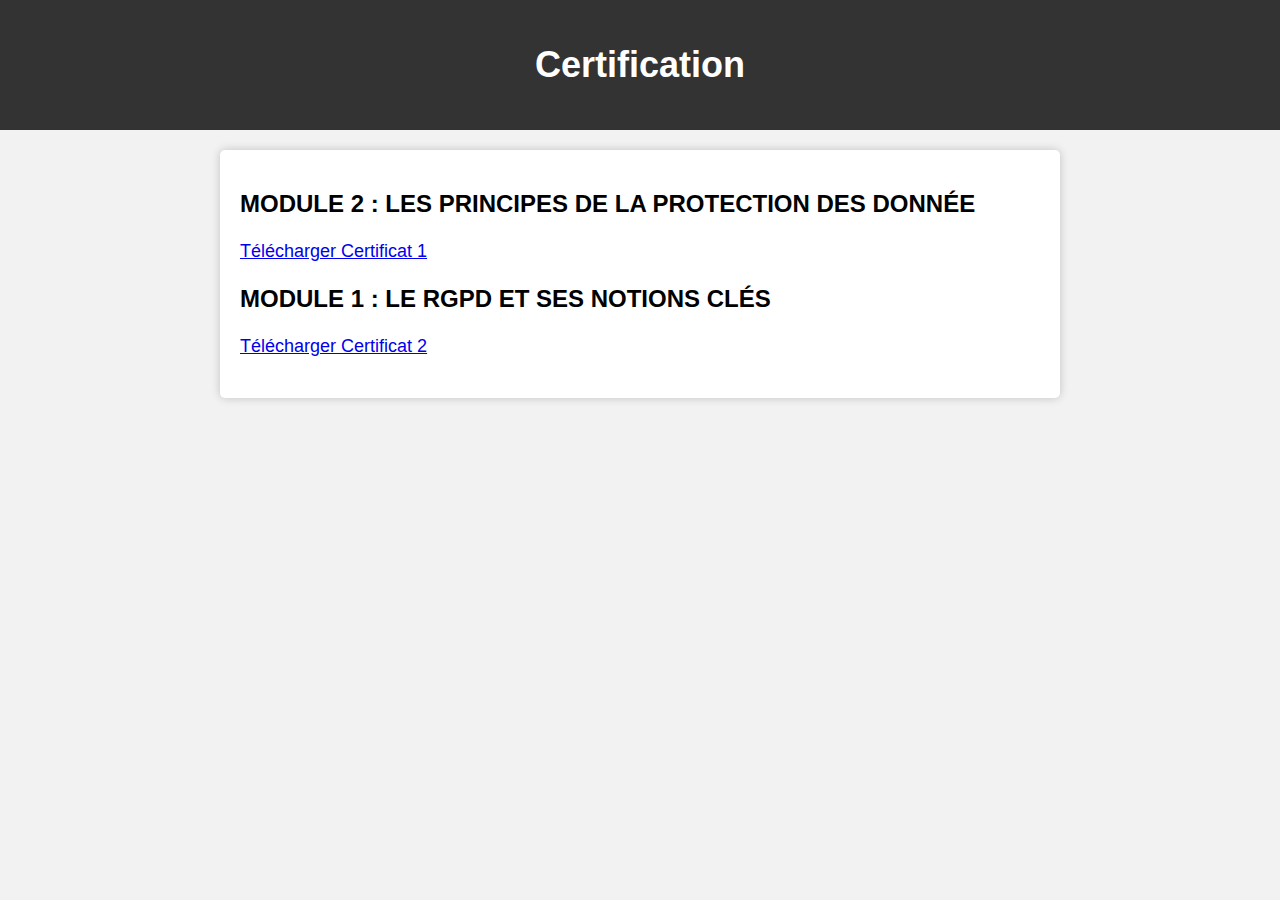
<file: certifier.html>
<!DOCTYPE html>
<html>
<head>
    <meta charset="UTF-8">
    <title>Certification</title>
    <style>
        body {
            font-family: Arial, sans-serif;
            background-color: #f2f2f2;
            margin: 0;
            padding: 0;
        }
        header {
            background-color: #333;
            color: #fff;
            text-align: center;
            padding: 20px;
        }
        h1 {
            font-size: 36px;
        }
        .container {
            max-width: 800px;
            margin: 20px auto;
            background-color: #fff;
            padding: 20px;
            border-radius: 5px;
            box-shadow: 0 0 10px rgba(0, 0, 0, 0.2);
        }
        p {
            font-size: 18px;
            line-height: 1.5;
        }
    </style>
</head>
<body>
    <header>
        <h1>Certification
    </header>

    <div class="container">
        <h2>MODULE 2 : LES PRINCIPES DE LA PROTECTION DES DONNÉE</h2>
        <p> <a href="certifer2.pdf  " download="Certificat1.pdf">Télécharger Certificat 1</a></p>

        <h2>MODULE 1 : LE RGPD ET SES NOTIONS CLÉS</h2>
        <p> <a href="certifer1.pdf" download="Certificat1.pdf">Télécharger Certificat 2</a></p>
    </div>
</body>
</html>
</file>
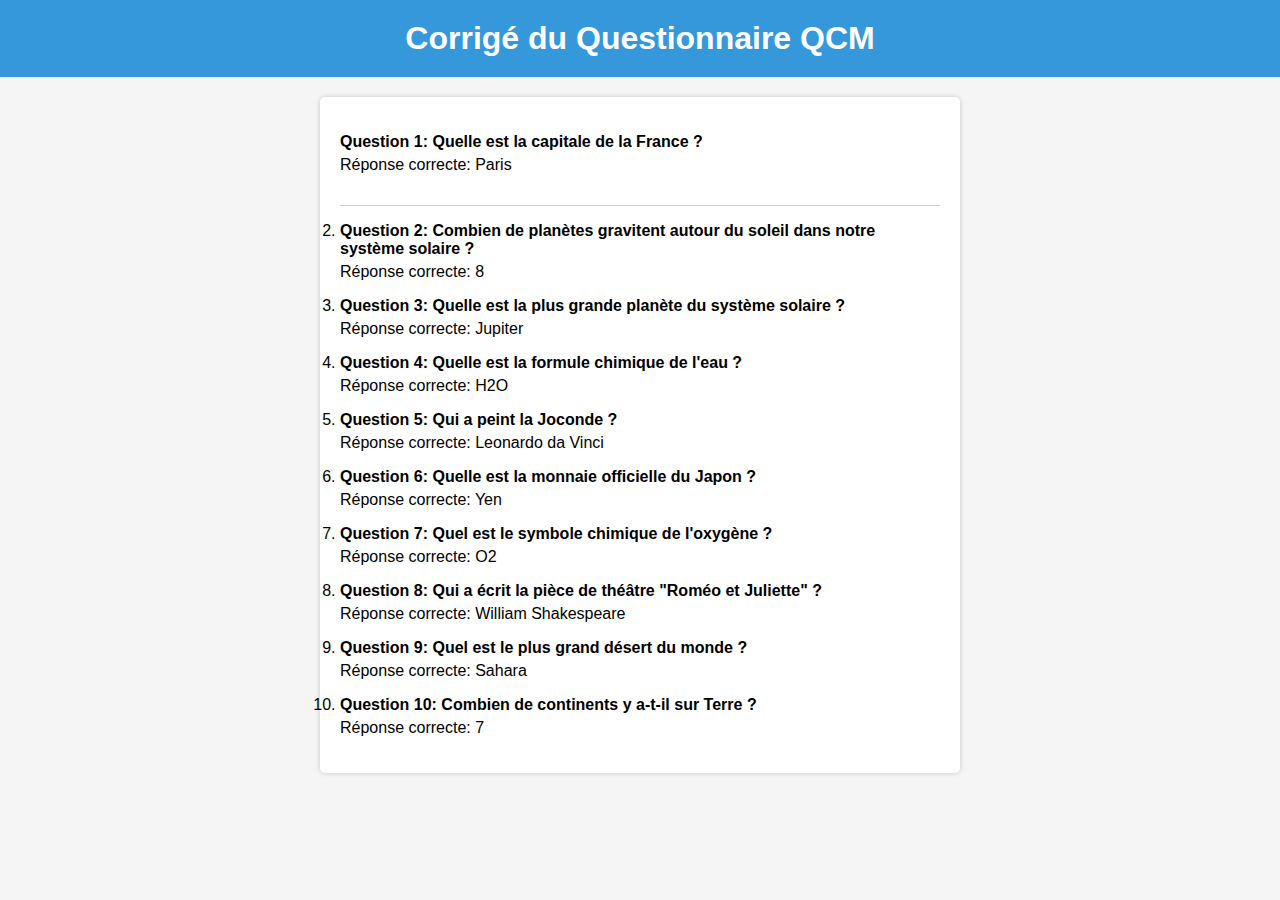
<file: corrigé.html>
<!DOCTYPE html>
<html lang="fr" class="corrigé">
<head>
    <meta charset="UTF-8">
    <title>Corrigé du Questionnaire QCM</title>
    <link rel="stylesheet" href="style.css">
</head>
<body class="corrigé">
    <h1 class="corrigé">Corrigé du Questionnaire QCM</h1>
    <ol class="corrigé">
        <li class="corrigé">
            <p class="corrigé">Question 1: Quelle est la capitale de la France ?</p>
            <p class="réponse">Réponse correcte: Paris</p>
        </li>
        <li>

            <p class="corrigé">Question 2: Combien de planètes gravitent autour du soleil dans notre système solaire ?</p>
            <p class="réponse">Réponse correcte: 8</p>
        </li>
        <li>
            <p class="corrigé">Question 3: Quelle est la plus grande planète du système solaire ?</p>
            <p class="réponse">Réponse correcte: Jupiter</p>
        </li>
        
        <li>
            <p class="corrigé">Question 4: Quelle est la formule chimique de l'eau ?</p>
            <p class="réponse">Réponse correcte: H2O</p>
        </li>
        <li>
            <p class="corrigé">Question 5: Qui a peint la Joconde ?</p>
            <p class="réponse">Réponse correcte: Leonardo da Vinci</p>
        </li>
        <li>
            <p class="corrigé">Question 6: Quelle est la monnaie officielle du Japon ?</p>
            <p class="réponse">Réponse correcte: Yen</p>
        </li>
        <li>
            <p class="corrigé">Question 7: Quel est le symbole chimique de l'oxygène ?</p>
            <p class="réponse">Réponse correcte: O2</p>
        </li>
        <li>
            <p class="corrigé">Question 8: Qui a écrit la pièce de théâtre "Roméo et Juliette" ?</p>
            <p class="réponse">Réponse correcte: William Shakespeare</p>
        </li>
        <li>
            <p class="corrigé">Question 9: Quel est le plus grand désert du monde ?</p>
            <p class="réponse">Réponse correcte: Sahara</p>
        </li>
        <li>
            <p class="corrigé">Question 10: Combien de continents y a-t-il sur Terre ?</p>
            <p class="réponse">Réponse correcte: 7</p>
        </li>

    </ol>
</body>
</html>
</file>
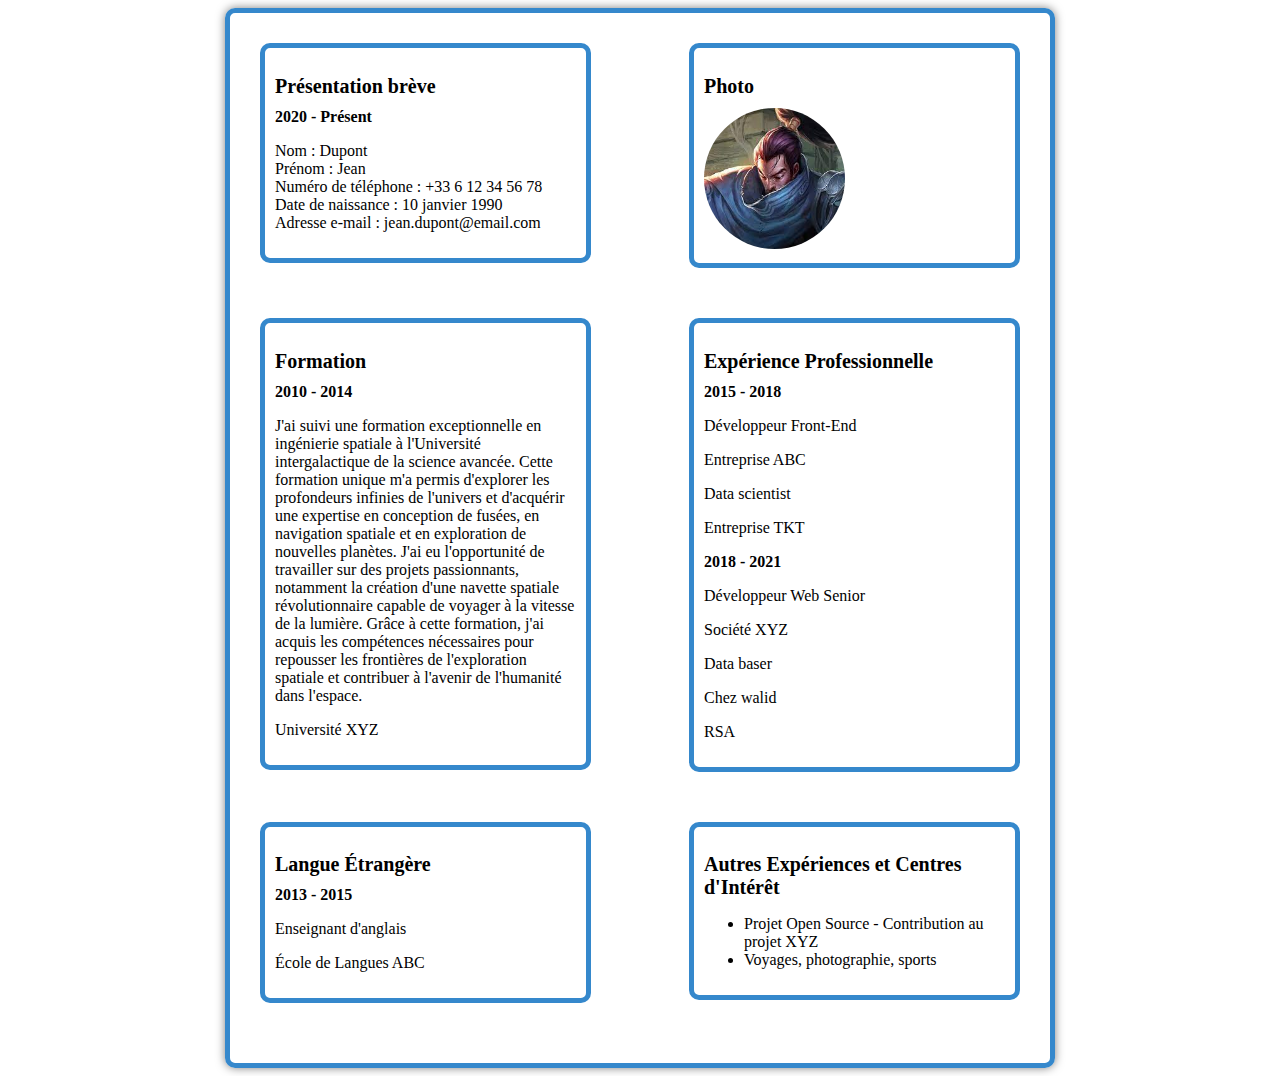
<file: cv.html>
<!DOCTYPE html>
<html>
<head>
    <meta charset="UTF-8">
    <title>Mon CV</title>
    <link rel="stylesheet" type="text/css" href="style_cv.css">
</head>
<body>
    <div id="cv-container">
        <!-- Section Présentation brève -->
        <div class="section">
            <div class="section-border">
                <div class="section-header">
                    <h2>Présentation brève</h2>
                </div>
                <div class="section-content">
                    <div class="dates">
                        <div class="date">2020 - Présent</div>
                    </div>
                    <div class="content">
                        <p>Nom : Dupont<br>
                        Prénom : Jean<br>
                        Numéro de téléphone : +33 6 12 34 56 78<br>
                        Date de naissance : 10 janvier 1990<br>
                        Adresse e-mail : jean.dupont@email.com</p>
                    </div>
                </div>
            </div>
        </div>

        <!-- Section Photo -->
        <div class="section">
            <div class="section-border">
                <div class="section-header">
                    <h2>Photo</h2>
                </div>
                <div class="section-content">
                    <div class="content">
                        <img src="imgyas.jpg" alt="Ma photo de profil">
                    </div>
                </div>
            </div>
        </div>
        
        <!-- Section Formation -->
        <div class="section">
            <div class="section-border">
                <div class="section-header">
                    <h2>Formation</h2>
                </div>
                <div class="section-content">
                    <div class="dates">
                        <div class="date">2010 - 2014</div>
                    </div>
                    <div class="content">
                        <p>J'ai suivi une formation exceptionnelle en ingénierie spatiale à l'Université intergalactique de la science avancée. Cette formation unique m'a permis d'explorer les profondeurs infinies de l'univers et d'acquérir une expertise en conception de fusées, en navigation spatiale et en exploration de nouvelles planètes. J'ai eu l'opportunité de travailler sur des projets passionnants, notamment la création d'une navette spatiale révolutionnaire capable de voyager à la vitesse de la lumière. Grâce à cette formation, j'ai acquis les compétences nécessaires pour repousser les frontières de l'exploration spatiale et contribuer à l'avenir de l'humanité dans l'espace.</p>
                        <p>Université XYZ</p>
                    </div>
                </div>
            </div>
        </div>

        <!-- Section Expérience Professionnelle -->
        <div class="section">
            <div class="section-border">
                <div class="section-header">
                    <h2>Expérience Professionnelle</h2>
                </div>
                <div class="section-content">
                    <div class="dates">
                        <div class="date">2015 - 2018</div>
                    </div>
                    <div class="content">
                        <p>Développeur Front-End</p>
                        <p>Entreprise ABC</p>
                        <p> Data scientist</p>
                         <p> Entreprise TKT</p>
                    </div>
                </div>
                <div class="dates">
                    <div class="date">2018 - 2021</div>
                </div>
                <div class="content">
                    <p>Développeur Web Senior</p>
                    <p>Société XYZ</p>
                    <p>Data baser</p>
                    <p>Chez walid</p>
                    <p>RSA</p>
                </div>
            </div>
        </div>

        <!-- Section Langue Étrangère -->
        <div class="section">
            <div class="section-border">
                <div class="section-header">
                    <h2>Langue Étrangère</h2>
                </div>
                <div class="section-content">
                    <div class="dates">
                        <div class="date">2013 - 2015</div>
                    </div>
                    <div class="content">
                        <p>Enseignant d'anglais</p>
                        <p>École de Langues ABC</p>
                    </div>
                </div>
            </div>
        </div>

        <!-- Section Autres Expériences et Centres d'Intérêt -->
        <div class="section">
            <div class="section-border">
                <div class="section-header">
                    <h2>Autres Expériences et Centres d'Intérêt</h2>
                </div>
                <div class="section-content">
                    <div class="content">
                        <ul>
                            <li>Projet Open Source - Contribution au projet XYZ</li>
                            <li>Voyages, photographie, sports</li>
                        </ul>
                    </div>
                </div>
            </div>
        </div>
    </div>
</body>
</html>
</file>
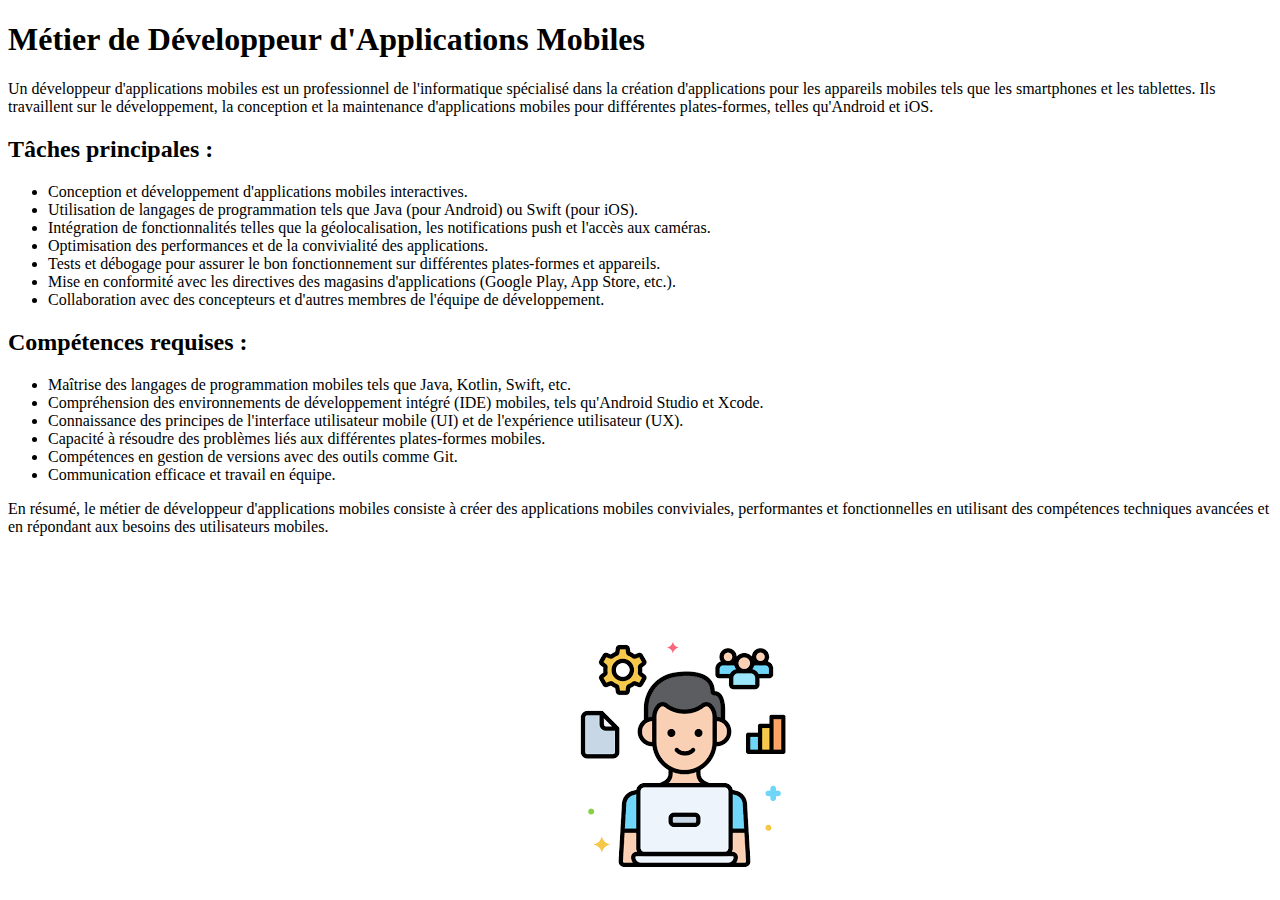
<file: développeurdapplicationsmobiles.html>
<!DOCTYPE html>
<html>
<head>
    <meta charset="UTF-8">
    <title>Développeur d'Applications Mobiles</title>
</head>
<body>
    <h1>Métier de Développeur d'Applications Mobiles</h1>
    <p>Un développeur d'applications mobiles est un professionnel de l'informatique spécialisé dans la création d'applications pour les appareils mobiles tels que les smartphones et les tablettes. Ils travaillent sur le développement, la conception et la maintenance d'applications mobiles pour différentes plates-formes, telles qu'Android et iOS.</p>

    <h2>Tâches principales :</h2>
    <ul>
        <li>Conception et développement d'applications mobiles interactives.</li>
        <li>Utilisation de langages de programmation tels que Java (pour Android) ou Swift (pour iOS).</li>
        <li>Intégration de fonctionnalités telles que la géolocalisation, les notifications push et l'accès aux caméras.</li>
        <li>Optimisation des performances et de la convivialité des applications.</li>
        <li>Tests et débogage pour assurer le bon fonctionnement sur différentes plates-formes et appareils.</li>
        <li>Mise en conformité avec les directives des magasins d'applications (Google Play, App Store, etc.).</li>
        <li>Collaboration avec des concepteurs et d'autres membres de l'équipe de développement.</li>
    </ul>

    <h2>Compétences requises :</h2>
    <ul>
        <li>Maîtrise des langages de programmation mobiles tels que Java, Kotlin, Swift, etc.</li>
        <li>Compréhension des environnements de développement intégré (IDE) mobiles, tels qu'Android Studio et Xcode.</li>
        <li>Connaissance des principes de l'interface utilisateur mobile (UI) et de l'expérience utilisateur (UX).</li>
        <li>Capacité à résoudre des problèmes liés aux différentes plates-formes mobiles.</li>
        <li>Compétences en gestion de versions avec des outils comme Git.</li>
        <li>Communication efficace et travail en équipe.</li>
    </ul>

    <p>En résumé, le métier de développeur d'applications mobiles consiste à créer des applications mobiles conviviales, performantes et fonctionnelles en utilisant des compétences techniques avancées et en répondant aux besoins des utilisateurs mobiles.</p>
    <iframe width="560" height="315" src="https://www.youtube.com/embed/8CR40Dp1srw?si=1k_84-kwub_MlxjH" title="YouTube video player" frameborder="0" allow="accelerometer; autoplay; clipboard-write; encrypted-media; gyroscope; picture-in-picture; web-share" allowfullscreen></iframe>
      <img src="img3.png">
</body>
</html>
</file>
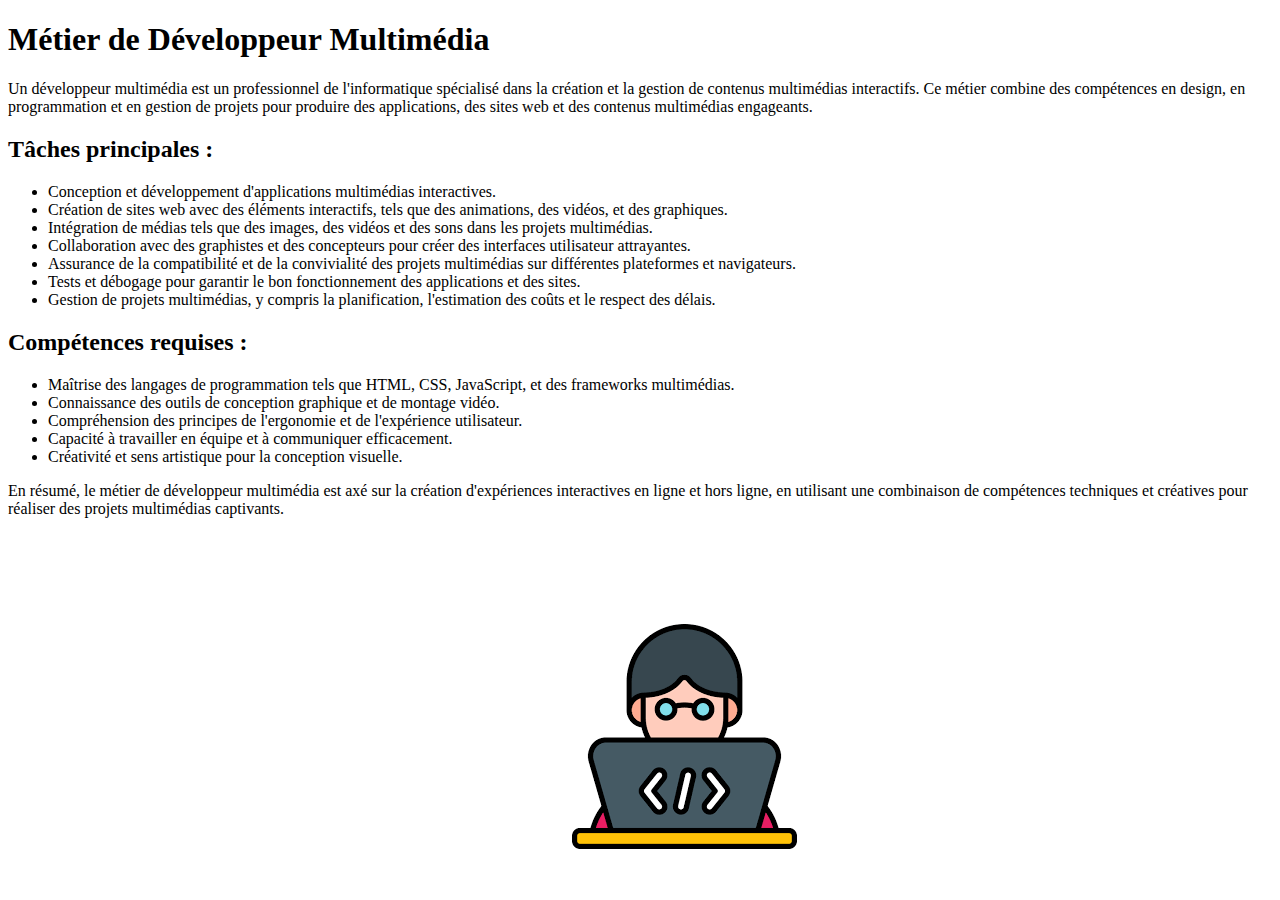
<file: développeurmultimédia.html>
<!DOCTYPE html>
<html>
<head>
    <meta charset="UTF-8">
    <title>développeur Multimédia</title>
</head>
<body>
    <h1>Métier de Développeur Multimédia</h1>
    <p>Un développeur multimédia est un professionnel de l'informatique spécialisé dans la création et la gestion de contenus multimédias interactifs. Ce métier combine des compétences en design, en programmation et en gestion de projets pour produire des applications, des sites web et des contenus multimédias engageants.</p>

    <h2>Tâches principales :</h2>
    <ul>
        <li>Conception et développement d'applications multimédias interactives.</li>
        <li>Création de sites web avec des éléments interactifs, tels que des animations, des vidéos, et des graphiques.</li>
        <li>Intégration de médias tels que des images, des vidéos et des sons dans les projets multimédias.</li>
        <li>Collaboration avec des graphistes et des concepteurs pour créer des interfaces utilisateur attrayantes.</li>
        <li>Assurance de la compatibilité et de la convivialité des projets multimédias sur différentes plateformes et navigateurs.</li>
        <li>Tests et débogage pour garantir le bon fonctionnement des applications et des sites.</li>
        <li>Gestion de projets multimédias, y compris la planification, l'estimation des coûts et le respect des délais.</li>
    </ul>

    <h2>Compétences requises :</h2>
    <ul>
        <li>Maîtrise des langages de programmation tels que HTML, CSS, JavaScript, et des frameworks multimédias.</li>
        <li>Connaissance des outils de conception graphique et de montage vidéo.</li>
        <li>Compréhension des principes de l'ergonomie et de l'expérience utilisateur.</li>
        <li>Capacité à travailler en équipe et à communiquer efficacement.</li>
        <li>Créativité et sens artistique pour la conception visuelle.</li>
    </ul>

    <p>En résumé, le métier de développeur multimédia est axé sur la création d'expériences interactives en ligne et hors ligne, en utilisant une combinaison de compétences techniques et créatives pour réaliser des projets multimédias captivants.</p>
    <iframe width="560" height="315" src="https://www.youtube.com/embed/6lE5dtSgB0k?si=aPE3kZfXU5EXpU_w" title="YouTube video player" frameborder="0" allow="accelerometer; autoplay; clipboard-write; encrypted-media; gyroscope; picture-in-picture; web-share" allowfullscreen></iframe>
    <img src="img2.png">
</body>
</html>
</file>
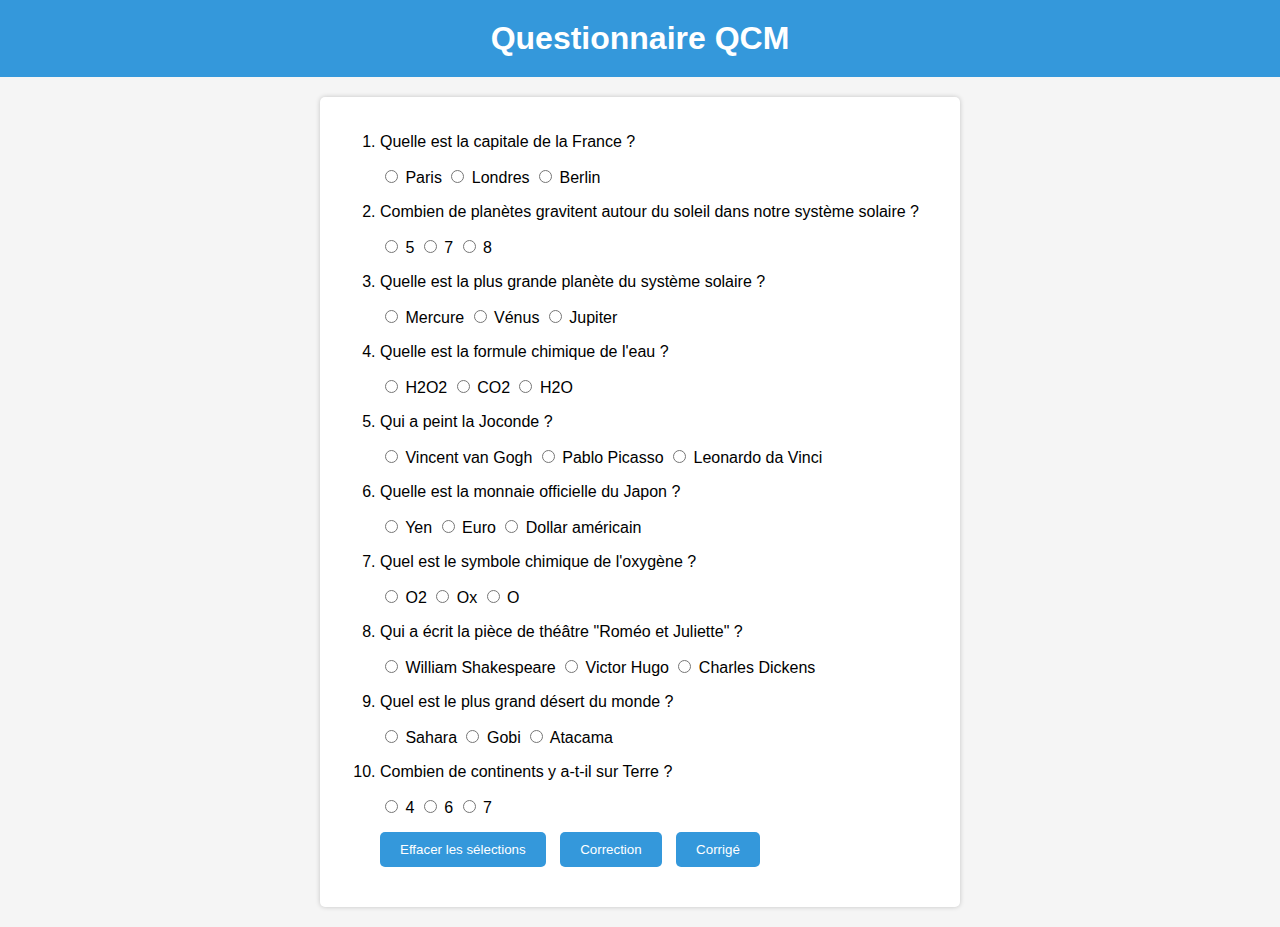
<file: html.html>
<!DOCTYPE html>
<html lang="fr">
<head>
    <meta charset="UTF-8">
    <title>Questionnaire QCM</title>
    <link rel="stylesheet" href="style.css">
</head>
<body>
    <h1>Questionnaire QCM</h1>
    <form id="qcmForm">
        <ol>
            <li data-correct="Paris">
                <p>Quelle est la capitale de la France ?</p>
                <label>
                    <input type="radio" name="q1" value="Paris"> Paris
                </label>
                <label>
                    <input type="radio" name="q1" value="Londres"> Londres
                </label>
                <label>
                    <input type="radio" name="q1" value="Berlin"> Berlin
                </label>
            </li>
            
            <li data-correct="8">
                <p>Combien de planètes gravitent autour du soleil dans notre système solaire ?</p>
                <label>
                    <input type="radio" name="q2" value="5"> 5
                </label>
                <label>
                    <input type="radio" name="q2" value="7"> 7
                </label>
                <label>
                    <input type="radio" name="q2" value="8"> 8
                </label>
            </li>

                <li data-correct="Jupiter">
                <p>Quelle est la plus grande planète du système solaire ?</p>
                <label>
                    <input type="radio" name="q3" value="Mercure"> Mercure
                </label>
                <label>
                    <input type="radio" name="q3" value="Vénus"> Vénus
                </label>
                <label>
                    <input type="radio" name="q3" value="Jupiter"> Jupiter
                </label>
            </li>


                <li data-correct="H20">
                <p>Quelle est la formule chimique de l'eau ?</p>
                <label>
                    <input type="radio" name="q4" value="H2O2"> H2O2
                </label>
                <label>
                    <input type="radio" name="q4" value="CO2"> CO2
                </label>
                <label>
                    <input type="radio" name="q4" value="H2O"> H2O
                </label>
            </li>
                <li data-correct="Leonardo da Vinci">
                <p>Qui a peint la Joconde ?</p>
                <label>
                    <input type="radio" name="q5" value="Vincent van Gogh"> Vincent van Gogh
                </label>
                <label>
                    <input type="radio" name="q5" value="Pablo Picasso"> Pablo Picasso
                </label>
                <label>
                    <input type="radio" name="q5" value="Leonardo da Vinci"> Leonardo da Vinci
                </label>
            </li>

                <li data-correct="Yen">
                <p>Quelle est la monnaie officielle du Japon ?</p>
                <label>
                    <input type="radio" name="q6" value="Yen"> Yen
                </label>
                <label>
                    <input type="radio" name="q6" value="Euro"> Euro
                </label>
                <label>
                    <input type="radio" name="q6" value="Dollar américain"> Dollar américain
                </label>
            </li>

                <li data-correct="O2">
                <p>Quel est le symbole chimique de l'oxygène ?</p>
                <label>
                    <input type="radio" name="q7" value="O2"> O2
                </label>
                <label>
                    <input type="radio" name="q7" value="Ox"> Ox
                </label>
                <label>
                    <input type="radio" name="q7" value="O"> O
                </label>
            </li>

                <li data-correct="William Shakespeare">
                <p>Qui a écrit la pièce de théâtre "Roméo et Juliette" ?</p>
                <label>
                    <input type="radio" name="q8" value="William Shakespeare"> William Shakespeare
                </label>
                <label>
                    <input type="radio" name="q8" value="Victor Hugo"> Victor Hugo
                </label>
                <label>
                    <input type="radio" name="q8" value="Charles Dickens"> Charles Dickens
                </label>
            </li>

                <li data-correct="Sahara">
                <p>Quel est le plus grand désert du monde ?</p>
                <label>
                    <input type="radio" name="q9" value="Sahara"> Sahara
                </label>
                <label>
                    <input type="radio" name="q9" value="Gobi"> Gobi
                </label>
                <label>
                    <input type="radio" name="q9" value="Atacama"> Atacama
                </label>
            </li>

                <li data-correct="7">
                <p>Combien de continents y a-t-il sur Terre ?</p>
                <label>
                    <input type="radio" name="q10" value="4"> 4
                </label>
                <label>
                    <input type="radio" name="q10" value="6"> 6
                </label>
                <label>
                    <input type="radio" name="q10" value="7"> 7
                </label>
            </li>
        <button type="button" id="clearSelections">Effacer les sélections</button>
        <button type="button" id="correction">Correction</button>
        <button type="button" id="showCorrigé">Corrigé</button>
    </form>
    <div id="score"></div>
    <script src="script.js"></script>
</body>
</html>
</file>
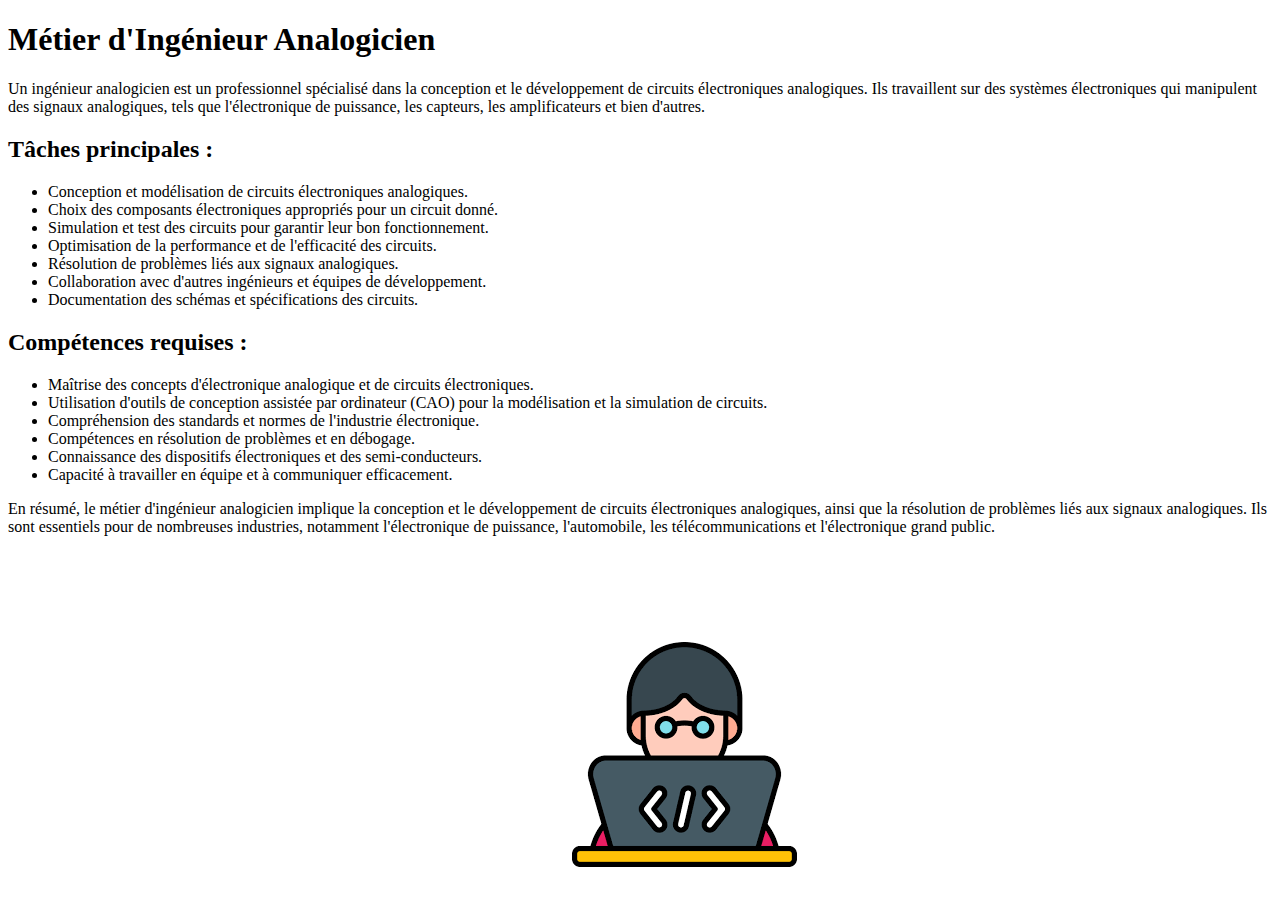
<file: ingénieur_analogicien.html>
<!DOCTYPE html>
<html>
<head>
    <meta charset="UTF-8">
    <title>ingénieur Analogicien</title>
</head>
<body>
    <h1>Métier d'Ingénieur Analogicien</h1>
    <p>Un ingénieur analogicien est un professionnel spécialisé dans la conception et le développement de circuits électroniques analogiques. Ils travaillent sur des systèmes électroniques qui manipulent des signaux analogiques, tels que l'électronique de puissance, les capteurs, les amplificateurs et bien d'autres.</p>

    <h2>Tâches principales :</h2>
    <ul>
        <li>Conception et modélisation de circuits électroniques analogiques.</li>
        <li>Choix des composants électroniques appropriés pour un circuit donné.</li>
        <li>Simulation et test des circuits pour garantir leur bon fonctionnement.</li>
        <li>Optimisation de la performance et de l'efficacité des circuits.</li>
        <li>Résolution de problèmes liés aux signaux analogiques.</li>
        <li>Collaboration avec d'autres ingénieurs et équipes de développement.</li>
        <li>Documentation des schémas et spécifications des circuits.</li>
    </ul>

    <h2>Compétences requises :</h2>
    <ul>
        <li>Maîtrise des concepts d'électronique analogique et de circuits électroniques.</li>
        <li>Utilisation d'outils de conception assistée par ordinateur (CAO) pour la modélisation et la simulation de circuits.</li>
        <li>Compréhension des standards et normes de l'industrie électronique.</li>
        <li>Compétences en résolution de problèmes et en débogage.</li>
        <li>Connaissance des dispositifs électroniques et des semi-conducteurs.</li>
        <li>Capacité à travailler en équipe et à communiquer efficacement.</li>
    </ul>

    <p>En résumé, le métier d'ingénieur analogicien implique la conception et le développement de circuits électroniques analogiques, ainsi que la résolution de problèmes liés aux signaux analogiques. Ils sont essentiels pour de nombreuses industries, notamment l'électronique de puissance, l'automobile, les télécommunications et l'électronique grand public.</p>
    <iframe width="560" height="315" src="https://www.youtube.com/embed/hFrAc9gET9M?si=R_4Zbk0HWDU6Tjze" title="YouTube video player" frameborder="0" allow="accelerometer; autoplay; clipboard-write; encrypted-media; gyroscope; picture-in-picture; web-share" allowfullscreen></iframe>
      <img src="img2.png">
</body>
</html>
</file>
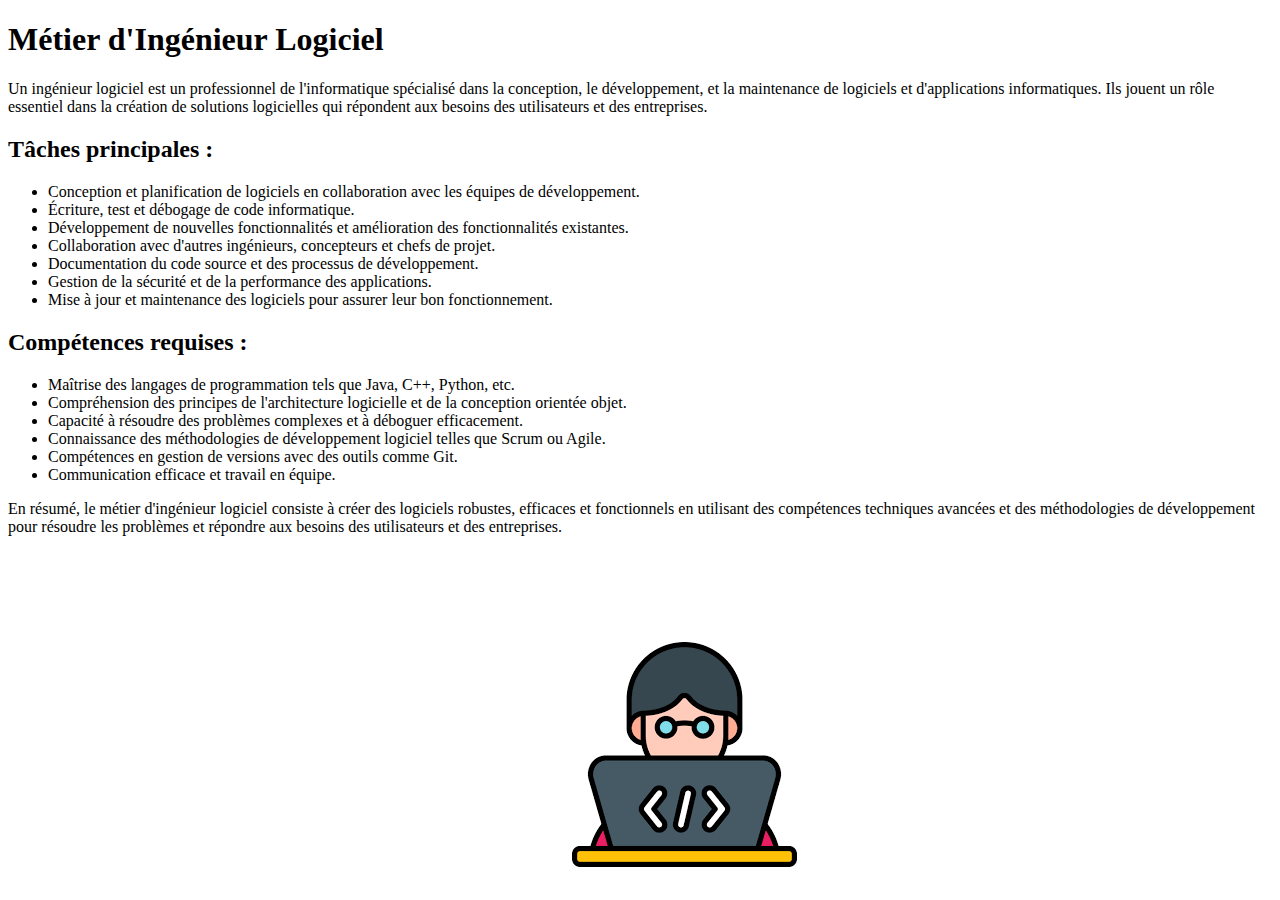
<file: ingénieurlogiciel.html>
<!DOCTYPE html>
<html>
<head>
    <meta charset="UTF-8">
    <title>Ingénieur Logiciel</title>
</head>
<body>
    <h1>Métier d'Ingénieur Logiciel</h1>
    <p>Un ingénieur logiciel est un professionnel de l'informatique spécialisé dans la conception, le développement, et la maintenance de logiciels et d'applications informatiques. Ils jouent un rôle essentiel dans la création de solutions logicielles qui répondent aux besoins des utilisateurs et des entreprises.</p>

    <h2>Tâches principales :</h2>
    <ul>
        <li>Conception et planification de logiciels en collaboration avec les équipes de développement.</li>
        <li>Écriture, test et débogage de code informatique.</li>
        <li>Développement de nouvelles fonctionnalités et amélioration des fonctionnalités existantes.</li>
        <li>Collaboration avec d'autres ingénieurs, concepteurs et chefs de projet.</li>
        <li>Documentation du code source et des processus de développement.</li>
        <li>Gestion de la sécurité et de la performance des applications.</li>
        <li>Mise à jour et maintenance des logiciels pour assurer leur bon fonctionnement.</li>
    </ul>

    <h2>Compétences requises :</h2>
    <ul>
        <li>Maîtrise des langages de programmation tels que Java, C++, Python, etc.</li>
        <li>Compréhension des principes de l'architecture logicielle et de la conception orientée objet.</li>
        <li>Capacité à résoudre des problèmes complexes et à déboguer efficacement.</li>
        <li>Connaissance des méthodologies de développement logiciel telles que Scrum ou Agile.</li>
        <li>Compétences en gestion de versions avec des outils comme Git.</li>
        <li>Communication efficace et travail en équipe.</li>
    </ul>

    <p>En résumé, le métier d'ingénieur logiciel consiste à créer des logiciels robustes, efficaces et fonctionnels en utilisant des compétences techniques avancées et des méthodologies de développement pour résoudre les problèmes et répondre aux besoins des utilisateurs et des entreprises.</p>
    <iframe width="560" height="315" src="https://www.youtube.com/embed/CJUoVcRI2KQ?si=Z18TfzUaQulyU9n7" title="YouTube video player" frameborder="0" allow="accelerometer; autoplay; clipboard-write; encrypted-media; gyroscope; picture-in-picture; web-share" allowfullscreen></iframe>
      <img src="img2.png">
</body>
</html>
</file>
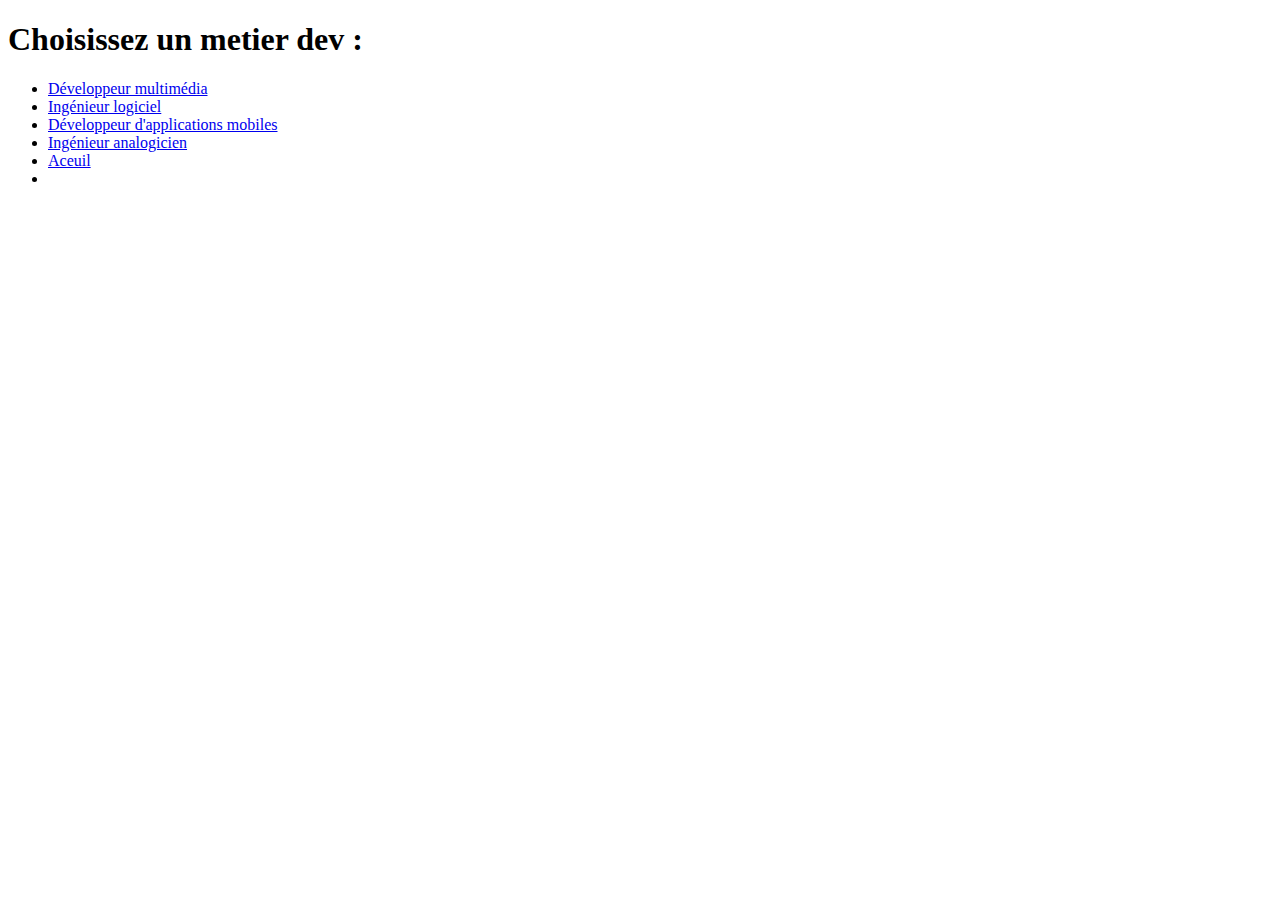
<file: liens.html>
<!DOCTYPE html>
<html>
<head>
    <meta charset="UTF-8">
    <title>metier dev</title>
</head>
<body>
    <h1>Choisissez un metier dev :</h1>
    <ul>
        <li><a href="développeurmultimédia.html" target="presentation">Développeur multimédia</a></li>
        <li><a href="ingénieurlogiciel.html" target="presentation">Ingénieur logiciel</a></li>
        <li><a href="développeurdapplicationsmobiles.html" target="presentation">Développeur d'applications mobiles</a></li>
        <li><a href="ingénieur_analogicien.html"target="presentation">Ingénieur analogicien</a></li>
         <li><a href="presentation.html" target="presentation">Aceuil</a></li>
        <li><a href="html.html"</li>
    </ul>
    </ul>
</body>
</html>
</file>
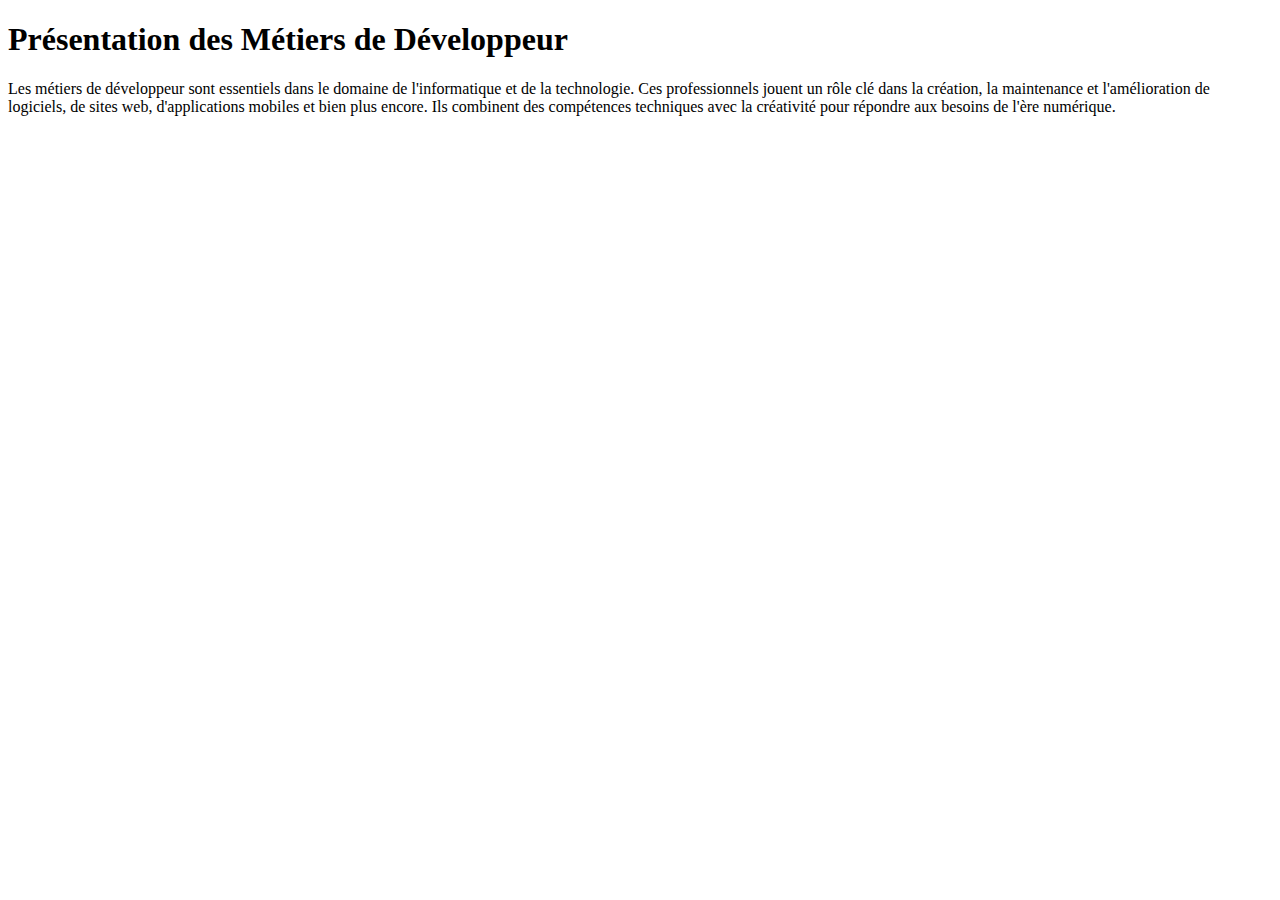
<file: presentation.html>
<!DOCTYPE html>
<html>
<head>
    <meta charset="UTF-8">
    <title>présentation des Métiers de Développeur</title>
</head>
<body>
    <h1>Présentation des Métiers de Développeur</h1>
    <p>Les métiers de développeur sont essentiels dans le domaine de l'informatique et de la technologie. Ces professionnels jouent un rôle clé dans la création, la maintenance et l'amélioration de logiciels, de sites web, d'applications mobiles et bien plus encore. Ils combinent des compétences techniques avec la créativité pour répondre aux besoins de l'ère numérique.</p>
</body>
</html>
</file>
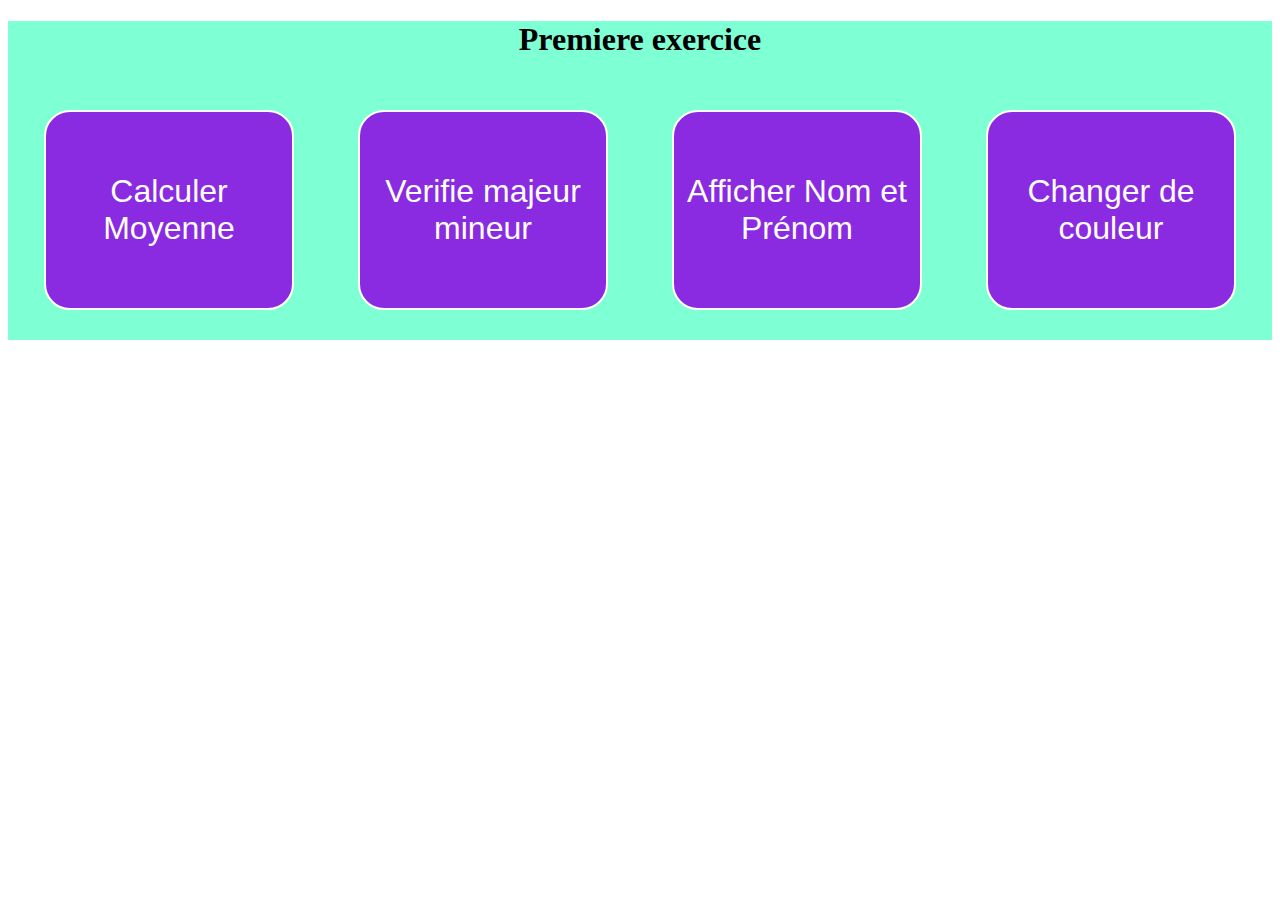
<file: Tp6.html>
<!DOCTYPE html>
<html lang="en">
<head>
    <script src="Tp6.js"></script>
    <link rel="stylesheet" type="text/css" href="Tp6.css">
</head>
<body>
    <center>
        <h1> Premiere exercice </h1>
        <button onclick="calcul_moyenne()">Calculer Moyenne</button>
        <button onclick="test_age()">Verifie majeur mineur</button>
        <button onclick="affiche_nom_prenom()">Afficher Nom et Prénom</button>
        <button onclick="change_couleur()">Changer de couleur</button>


    </center>
    
</body>
</html>
</file>
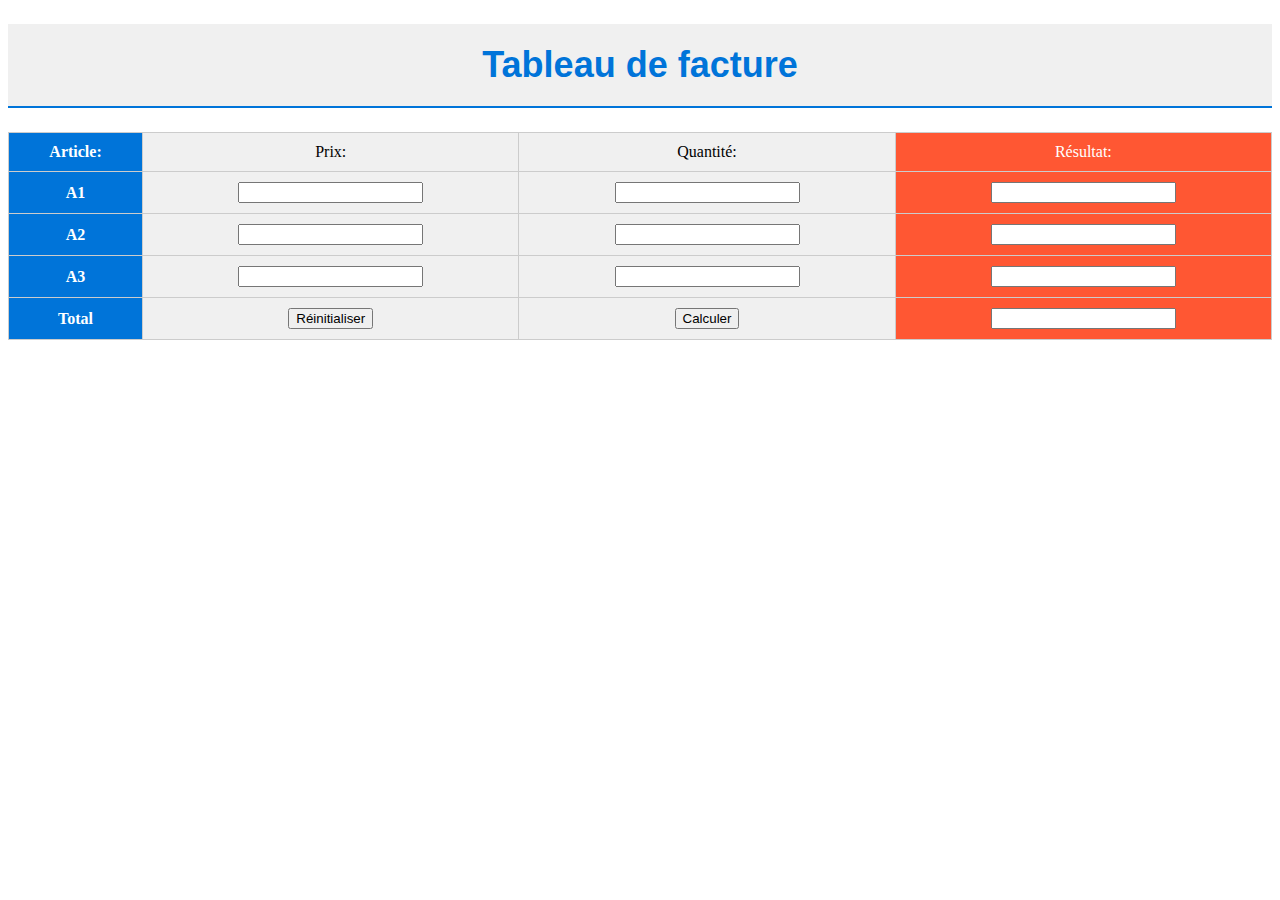
<file: tp7.html>
<!DOCTYPE html>
<html lang="en">
<head>
    <meta charset="UTF-8">
    <meta name="viewport" content="width=device-width, initial-scale=1.0">
    <link rel="stylesheet" type="text/css" href="tp7.css">
    <title>Tableau HTML</title>
</head>
<body>
    <h1>Tableau de facture</h1>
    <table border="1">
        <tr>
            <td>Article:</td>
            <td>Prix:</td>
            <td>Quantité:</td>
            <td>Résultat:</td>
        </tr>
        <tr>
            <td>A1</td>
            <td><input class="t" placeholder="" type="number" name="t1" id="t1_1"></td>
            <td><input class="t" placeholder="" type="number" name="t1" id="t2_1"></td>
            <td><input class="t" placeholder="" type="number" name="t1" id="t3_1"></td>
        </tr>
        <tr>
            <td>A2</td>
            <td><input class="t" placeholder="" type="number" name="t1" id="t1_2"></td>
            <td><input class="t" placeholder="" type="number" name="t1" id="t2_2"></td>
            <td><input class="t" placeholder="" type="number" name="t1" id="t3_2"></td>
        </tr>
        <tr>
            <td>A3</td>
            <td><input class="t" placeholder="" type="number" name="t1" id="t1_3"></td>
            <td><input class "t" placeholder="" type="number" name="t1" id="t2_3"></td>
            <td><input class="t" placeholder="" type="number" name="t1" id="t3_3"></td>
        </tr>
        <tr>
            <td>Total</td>
            <td><button type="button" id="resetButton">Réinitialiser</button></td>
            <td><button type="button" id="calculateButton">Calculer</button></td>
            <td><input class="t" placeholder="" type="number" name="t1" id="result"></td>
        </tr>
    </table>

    <script src="tp7.js"></script>
</body>
</html>
</file>
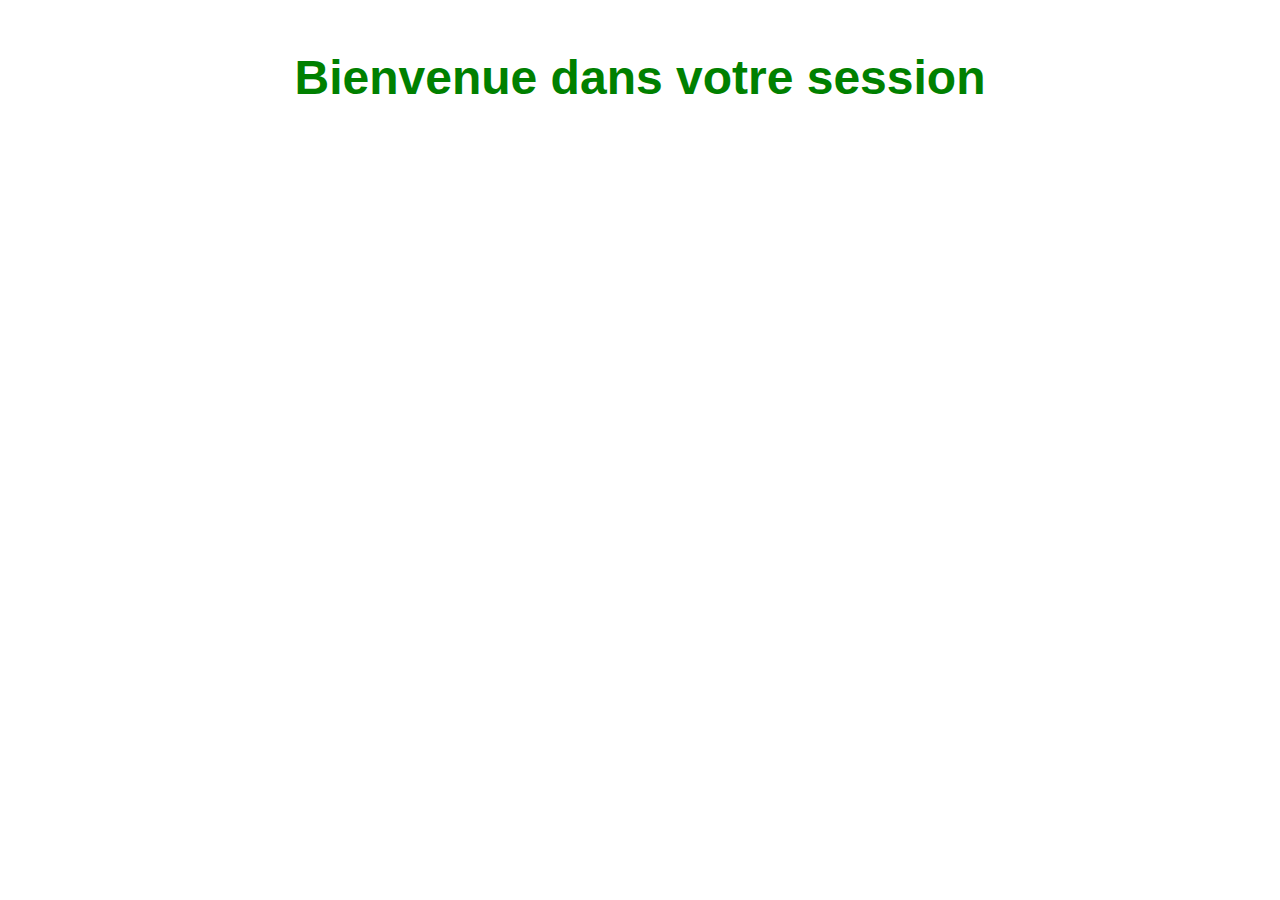
<file: tp9/page1.html>
<!DOCTYPE html>
<html lang="en">
<head>
    <meta charset="UTF-8">
    <meta name="viewport" content="width=device-width, initial-scale=1.0">
    <title>Bienvenue</title>
    <style>
        body {
            font-family: Arial, sans-serif;
            text-align: center;
            margin: 50px;
        }

        h1 {
            color: green;
            font-size: 3em;
        }
    </style>
</head>
<body>
    <h1>Bienvenue dans votre session</h1>
</body>
</html>
</file>
<file: style.css>
/* Styles CSS pour le formulaire QCM */
body {
    font-family: Arial, sans-serif;
    margin: 0;
    padding: 0;
    background-color: #f5f5f5;
}

h1 {
    text-align: center;
    background-color: #3498db;
    color: #fff;
    padding: 20px;
    margin: 0;
}

form {
    background-color: #fff;
    padding: 20px;
    border-radius: 5px;
    box-shadow: 0 0 5px rgba(0, 0, 0, 0.2);
    margin: 20px auto;
    max-width: 600px;
}

li {
    margin-bottom: 15px;
}

button {
    background-color: #3498db;
    color: #fff;
    padding: 10px 20px;
    border: none;
    cursor: pointer;
    margin-right: 10px;
    border-radius: 5px;
}

button:hover {
    background-color: #2980b9;
}

#score {
    margin-top: 20px;
    font-weight: bold;
}

/* Styles CSS pour la page de corrigé */
body.corrigé {
    background-color: #f5f5f5;
}

h1.corrigé {
    text-align: center;
    background-color: #3498db;
    color: #fff;
    padding: 20px;
    margin: 0;
}

ol.corrigé {
    max-width: 600px;
    margin: 20px auto;
    padding: 20px;
    background-color: #fff;
    border-radius: 5px;
    box-shadow: 0 0 5px rgba(0, 0, 0, 0.2);
}

li.corrigé {
    margin-bottom: 15px;
    list-style-type: none;
    border-bottom: 1px solid #ccc;
    padding-bottom: 15px;
}

p.corrigé {
    font-weight: bold;
    margin-bottom: 5px;
}

p.réponse {
    margin-top: 5px;
}
</file>
<file: style_cv.css>
/* Style du conteneur principal */
#cv-container {
    display: flex;
    flex-wrap: wrap;
    justify-content: space-between; /* Espacement entre les sections côte à côte */
    align-items: flex-start; /* Alignement en haut des sections */
    width: 780px;
    margin: 0 auto;
    font-size: 16px;
    box-shadow: 0 0 10px rgba(0, 0, 0, 0.5);
    padding: 20px;
    border: 5px solid #3588CC;
    border-radius: 10px;
}

/* Style des sections */
.section {
    width: 45%; /* Ajustez la largeur des sections individuelles */
    padding: 10px;
    box-sizing: border-box; /* Inclut les marges et le rembourrage dans la largeur */
    margin-bottom: 30px;
}

/* Style des conteneurs internes */
.section-border {
    border: 5px solid #3588CC;
    border-radius: 10px;
    padding: 10px;
}

/* Style des titres de section */
.section-header h2 {
    font-weight: bold;
    font-size: 20px;
    margin-bottom: 10px;
}

/* Style des informations (date et description) */
.info {
    display: flex;
    justify-content: space-between;
    align-items: center;
    margin-bottom: 10px;
}

/* Style de la date */
.date {
    font-weight: bold;
}

/* Style de la description */
.description {
    flex-grow: 1;
    margin-left: 10px;
}

/* Style de la photo */
img {
    max-width: 47%;
    height: auto;
    border-radius: 50%;
}

/* Lorsque vous survolez une section, elle change d'échelle légèrement */
.section:hover {
    transform: scale(1.02);
}
</file>
<file: Tp6.css>
body *{
    background-color: aquamarine;
}
button {
    width: 250px;
    height: 200px;
    background-color: blueviolet;
    border: 2px solid white;
    border-radius: 26px;
    color: white;
    font-size: 2em;
    margin: 30px;
    transition: 0.2s;
}
button:hover {
    background-color: white;
    border: 2px solid black;
    transition: 150ms;
}
</file>
<file: tp7.css>
/* Style pour le tableau */
table {
    width: 100%;
    border-collapse: collapse;
}

/* Style pour les cellules */
td {
    border: 1px solid #ccc;
    padding: 10px;
    text-align: center;
    background-color: #f0f0f0;
}

/* Style pour les cellules de la première colonne */
td:first-child {
    background-color: #0074d9;
    color: #fff;
    font-weight: bold;
}

/* Style pour les cellules de la dernière colonne */
td:last-child {
    background-color: #ff5733;
    color: #fff;
}

h1 {
    font-family: "Arial", sans-serif;
    font-size: 36px;
    color: #0074d9;
    text-align: center;
    padding: 20px;
    background-color: #f0f0f0;
    border-bottom: 2px solid #0074d9;
}
</file>
